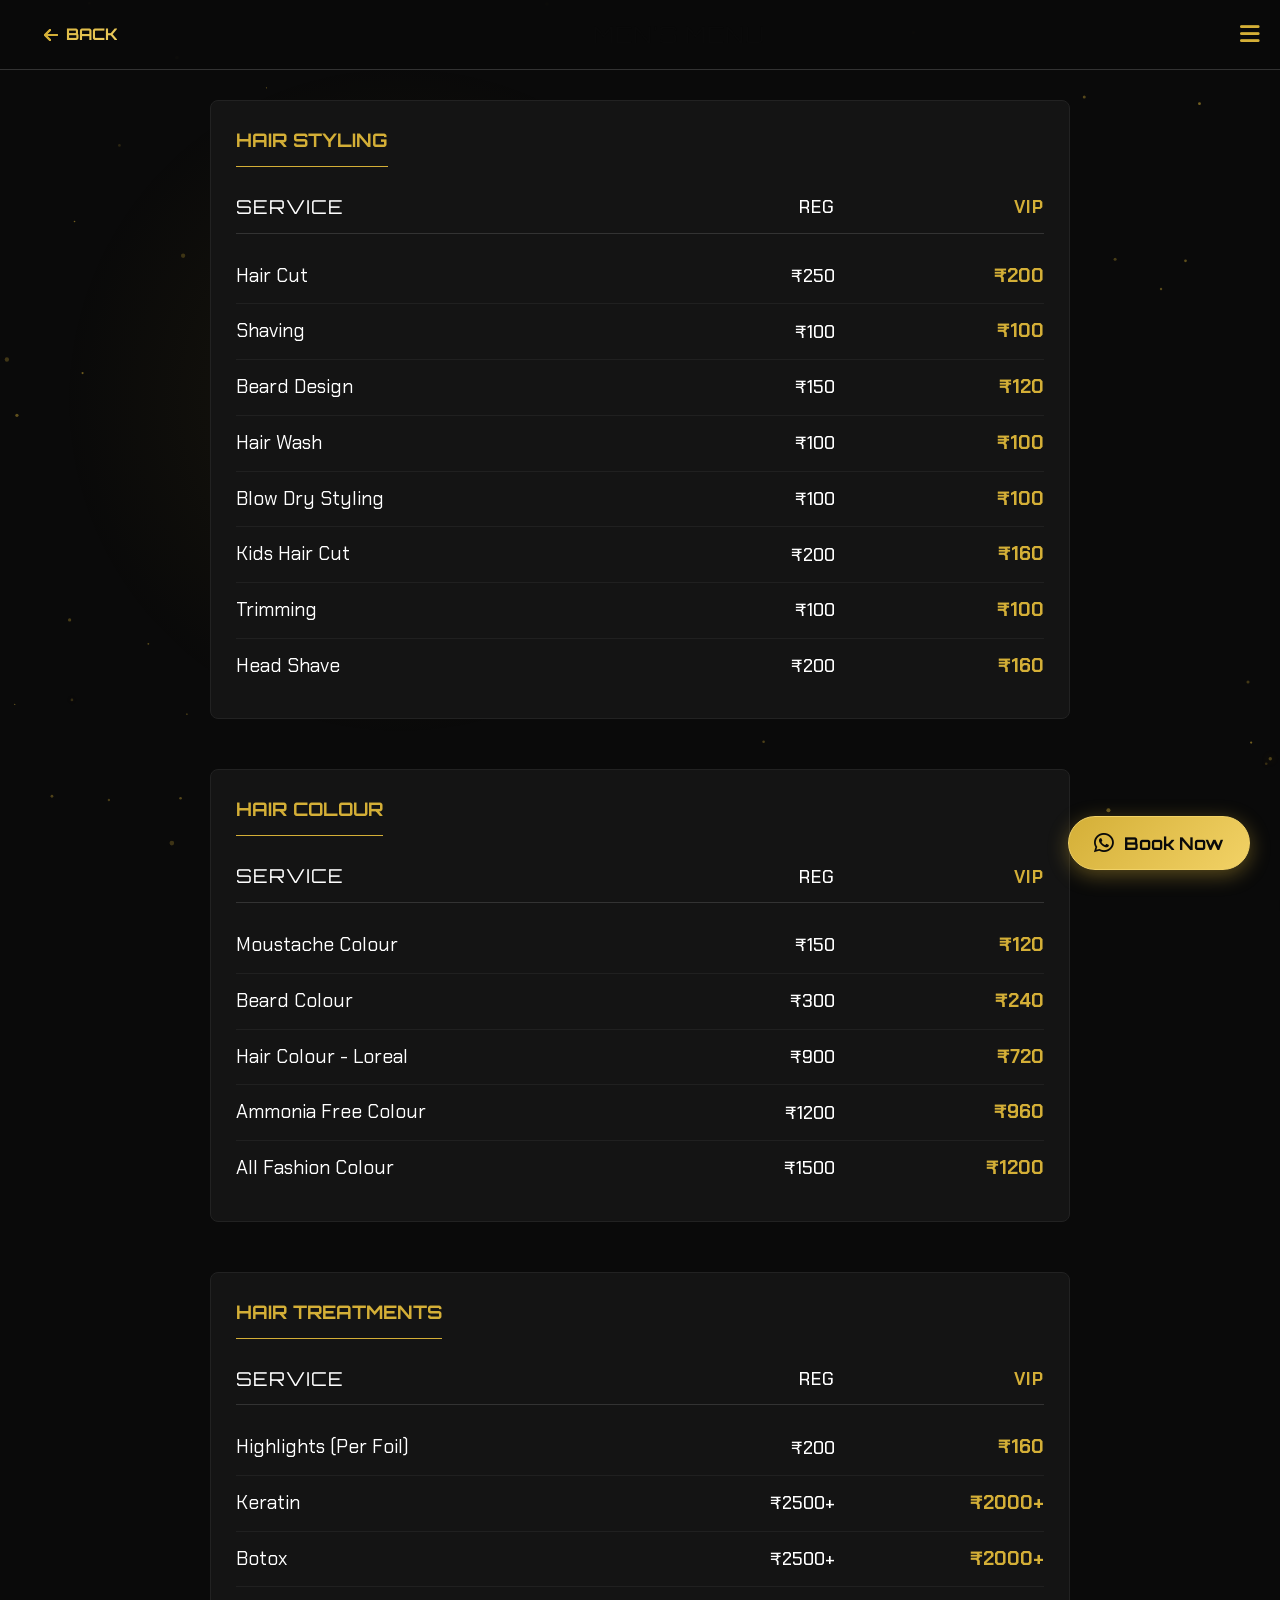
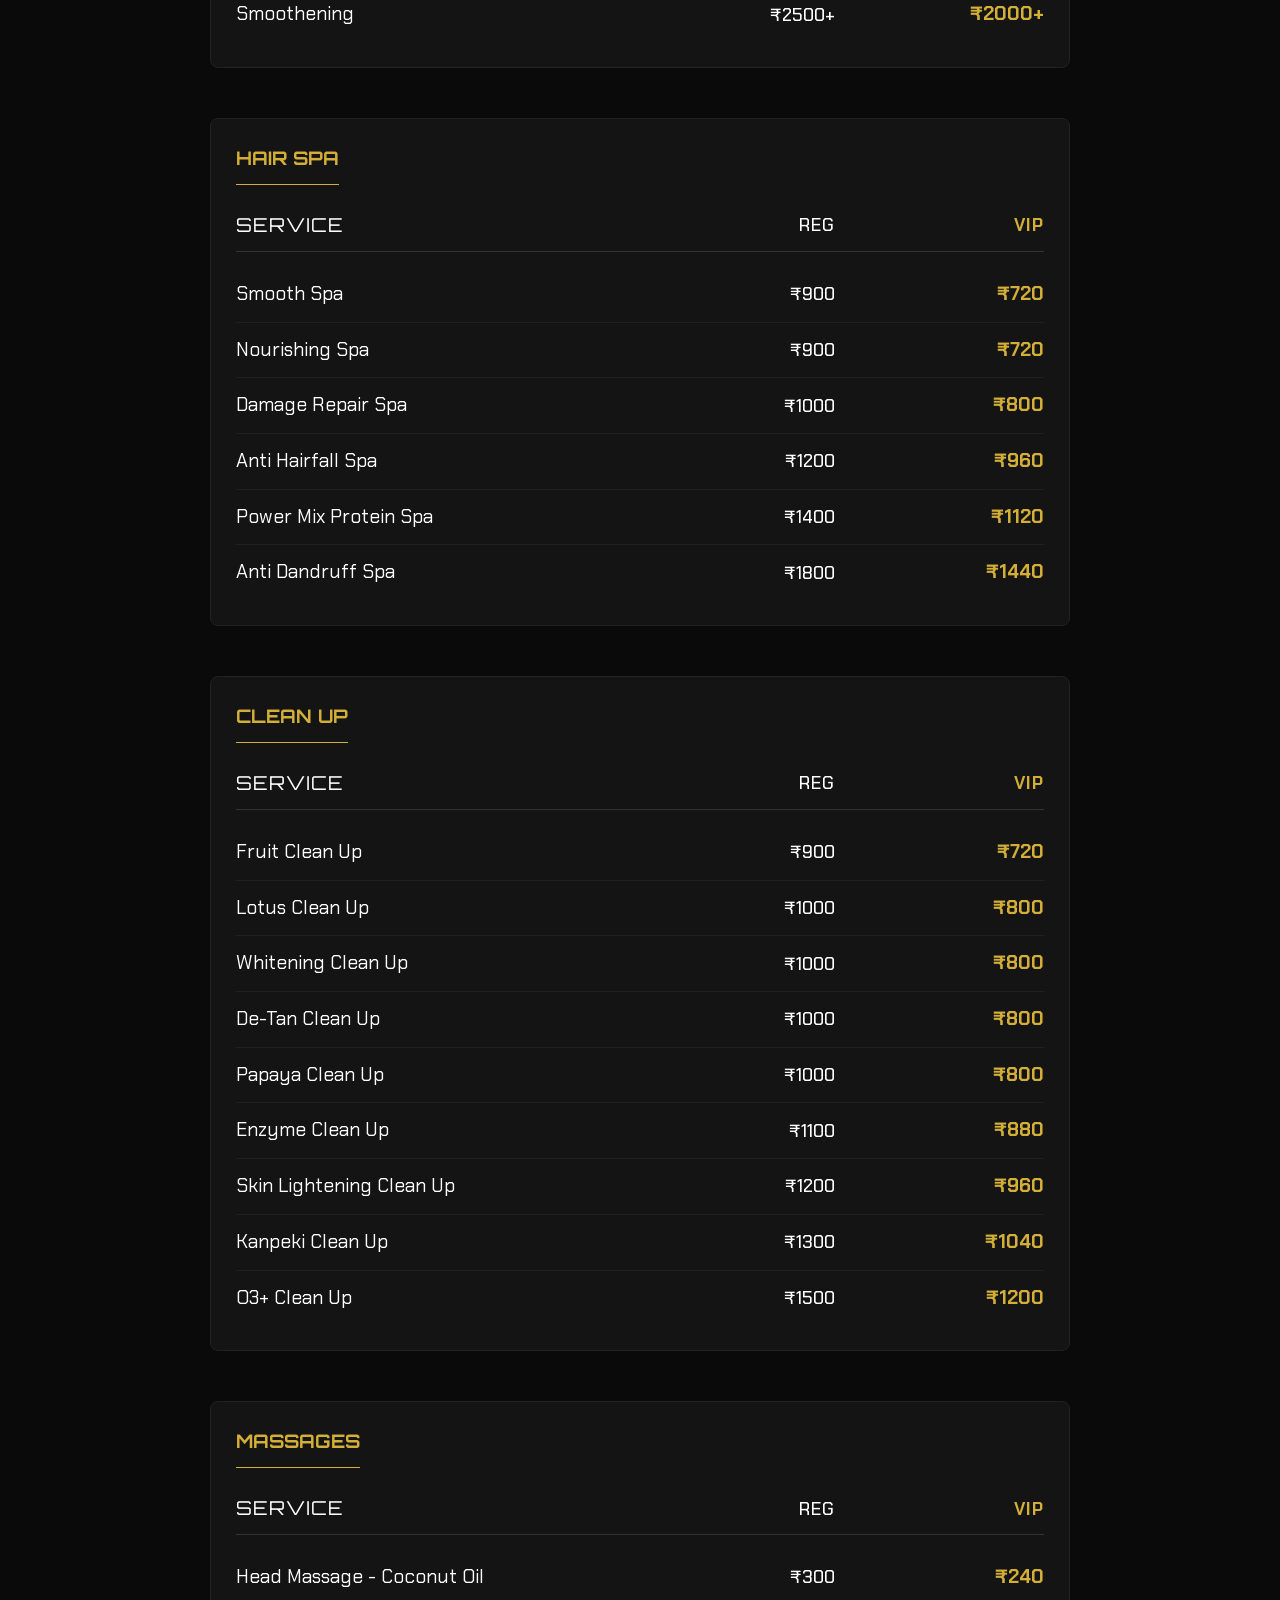
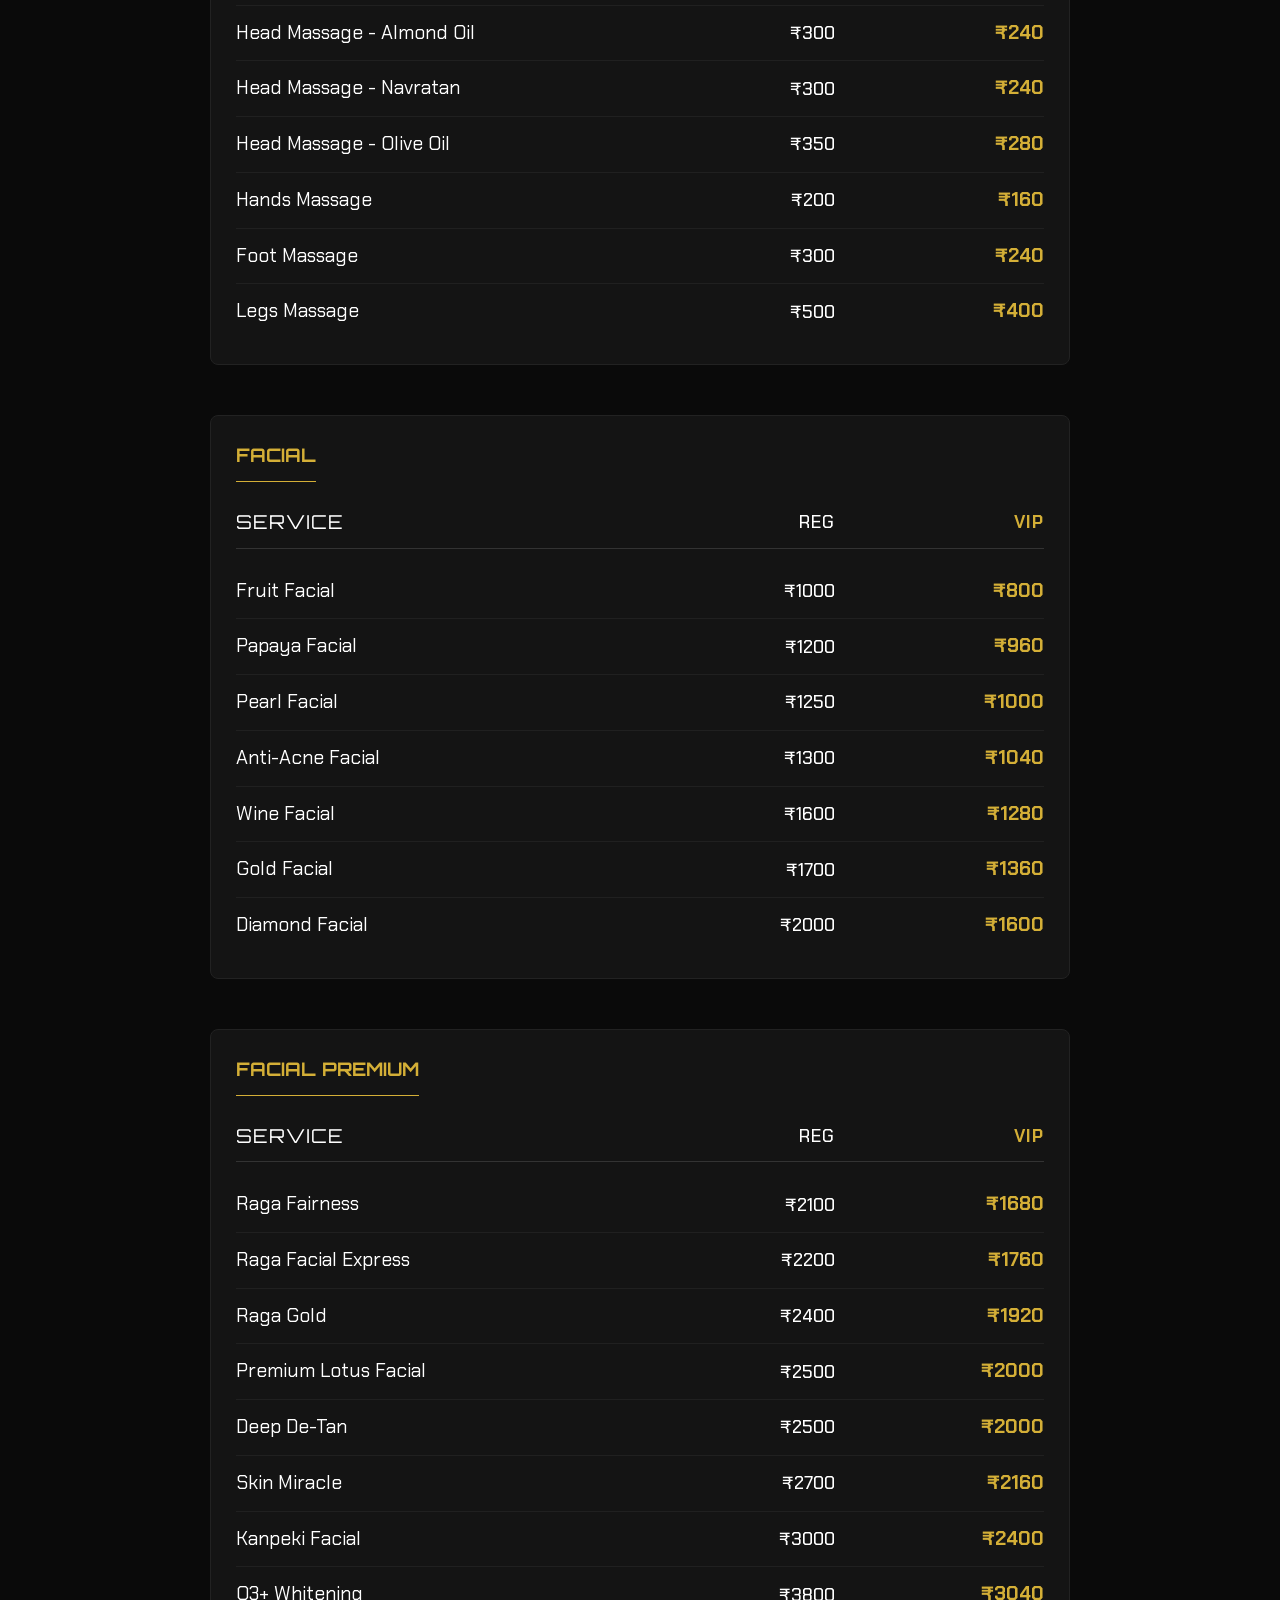
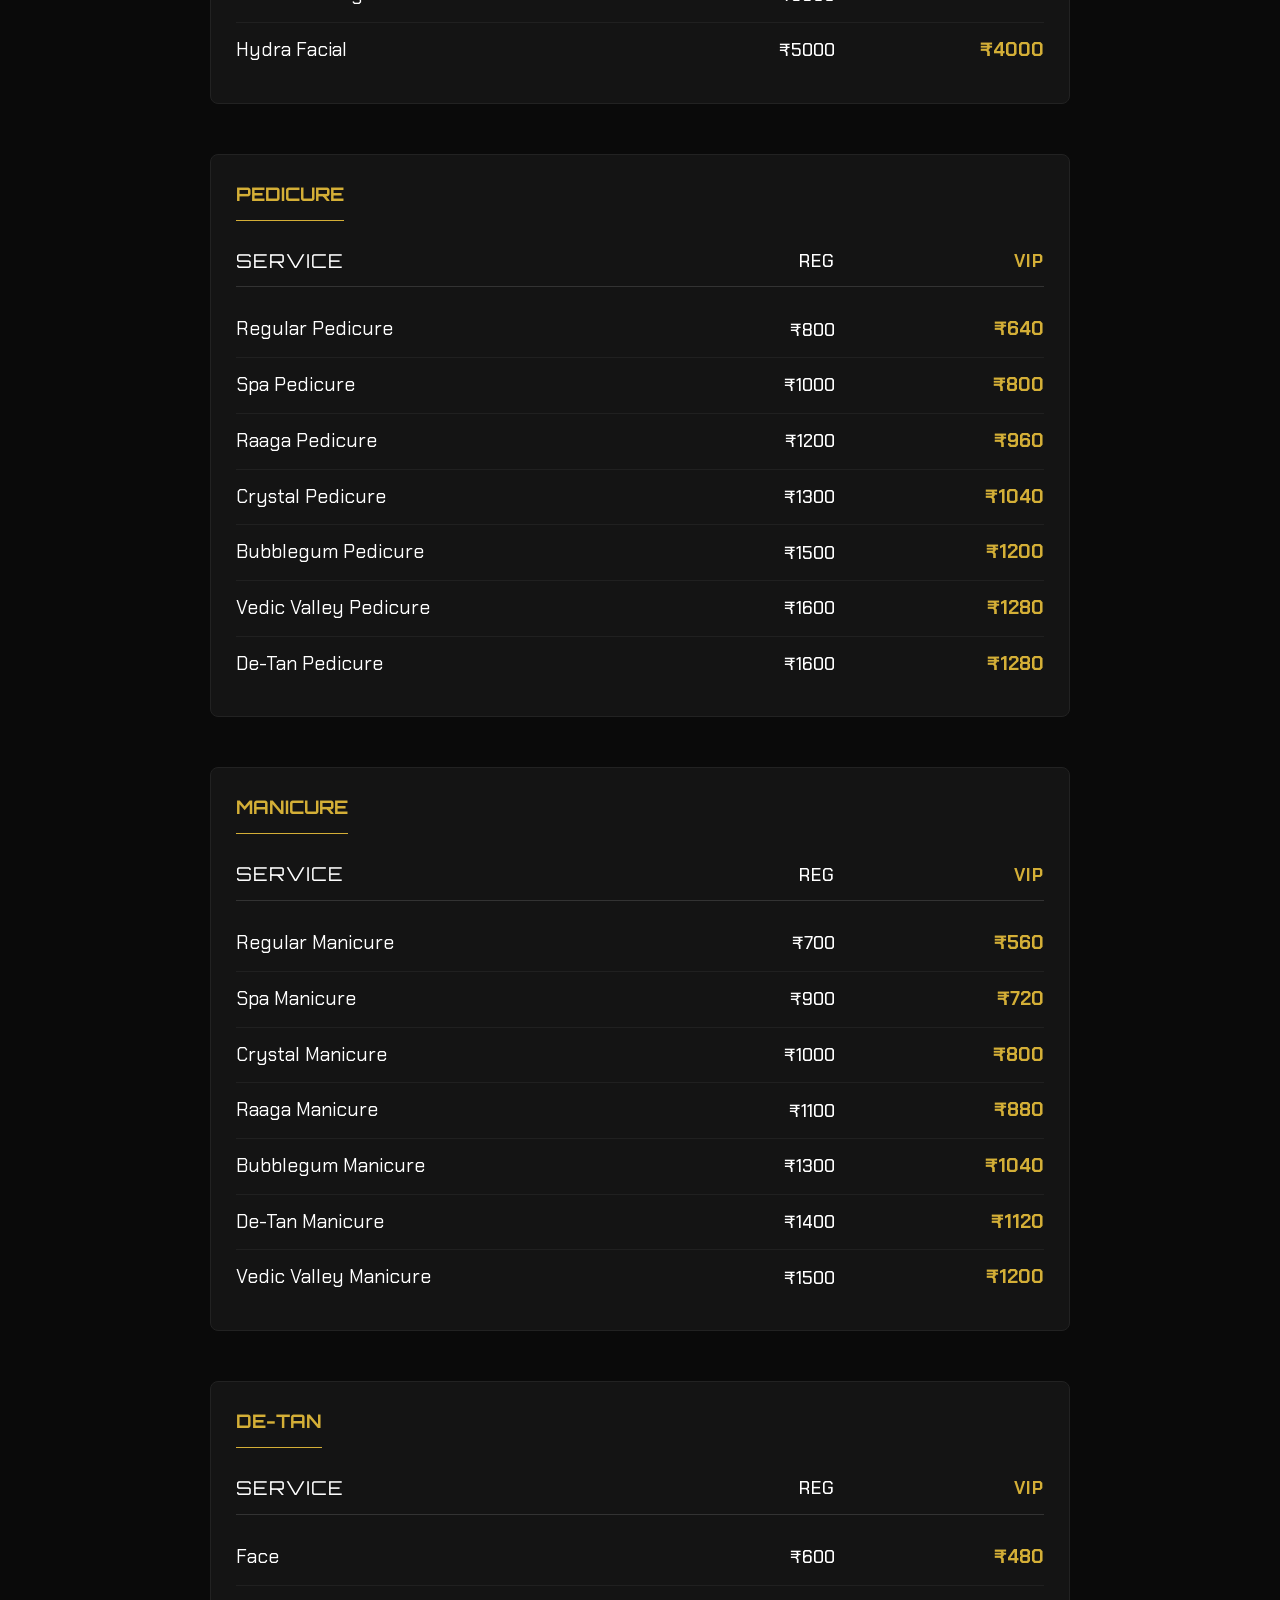
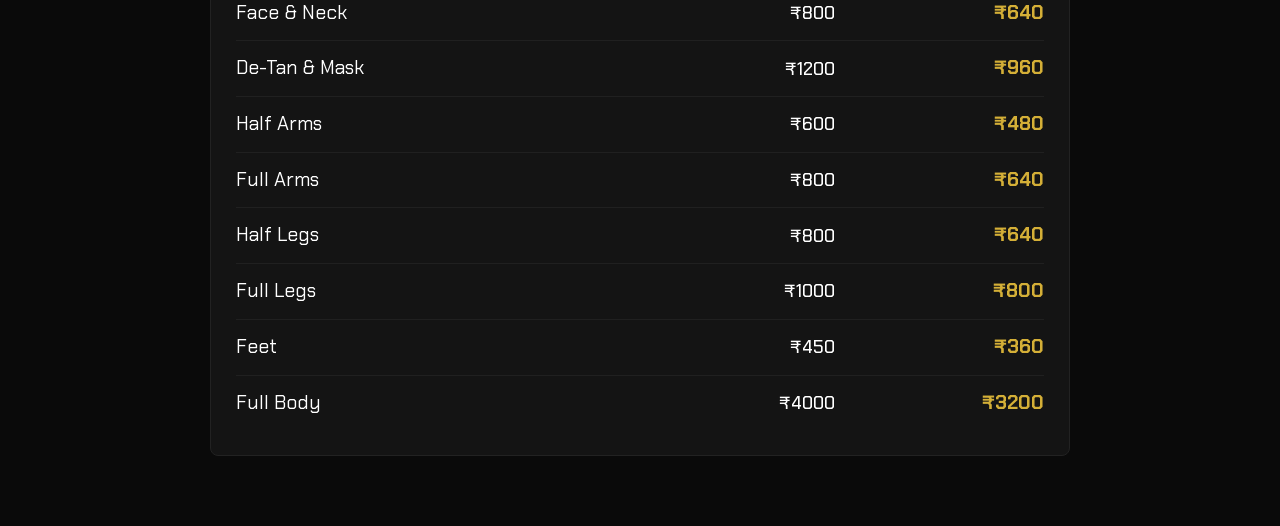
<file: men-services.html>
<!DOCTYPE html>
<html lang="en">
<head>
    <meta charset="UTF-8">
    <meta name="viewport" content="width=device-width, initial-scale=1.0">
    <title>Men's Services - COSMIK</title>
    <!-- Fonts -->
    <link href="https://fonts.googleapis.com/css2?family=Chakra+Petch:wght@300;400;500;600&family=Orbitron:wght@400;500;700;900&display=swap" rel="stylesheet">
    <!-- Icons -->
    <link rel="stylesheet" href="https://cdnjs.cloudflare.com/ajax/libs/font-awesome/6.0.0/css/all.min.css">
    <link rel="stylesheet" href="style.css">
</head>
<body class="menu-body">

    <!-- BACKGROUND ANIMATIONS -->
    <canvas id="bg-canvas"></canvas>
    <div class="bg-interactive"></div>
    <!-- OVERLAY & DRAWER -->
    <div id="overlay" onclick="toggleDrawer()"></div>
    <div id="mobile-drawer">
        <button class="close-drawer" onclick="toggleDrawer()">&times;</button>
        <div class="drawer-header"><h3>COSMIK</h3></div>
        <div class="drawer-links">
            <a href="index.html">Home</a>
            <a href="women-services.html">Women's Menu</a>
        </div>
    </div>

    <!-- HEADER -->
    <div class="menu-top-nav">
        <div class="hamburger-btn" onclick="toggleDrawer()"><i class="fas fa-bars"></i></div>
        <a href="index.html" class="back-link"><i class="fas fa-arrow-left"></i> BACK</a>
        <div class="menu-page-title">MEN'S MENU</div>
        <div style="width: 24px;"></div>
    </div>

    <!-- DYNAMIC MENU CONTAINER -->
    <div class="menu-container" id="dynamic-menu">
        <!-- Content will be injected here by JS -->
    </div>

    <!-- FLOATING WHATSAPP BUTTON -->
        <!-- CHATBOT WIDGET -->
    <div id="chatbot-widget" class="chatbot-widget">
        <div class="chat-header">
            <span><i class="fas fa-robot"></i> Cosmik Assistant</span>
            <button id="close-chat" class="close-chat"><i class="fas fa-times"></i></button>
        </div>
        <div class="chat-body" id="chat-body">
            <!-- Messages injected by JS -->
        </div>
        <div class="chat-input-area">
            <input type="text" id="chat-input" placeholder="Type your answer...">
            <button id="send-chat" class="send-chat"><i class="fas fa-paper-plane"></i></button>
        </div>
    </div>
    
    <button id="chatbot-toggle" class="floating-wa">
        <i class="fab fa-whatsapp"></i> Book Now
    </button>

    <!-- SCRIPTS -->
    <script src="menu_data.js"></script>
    <script src="script.js"></script>
    <script>
        // Load Men's menu on page load
        document.addEventListener('DOMContentLoaded', () => {
            loadMenu('Men');
        });
    </script>
</body>
</html>
</file>
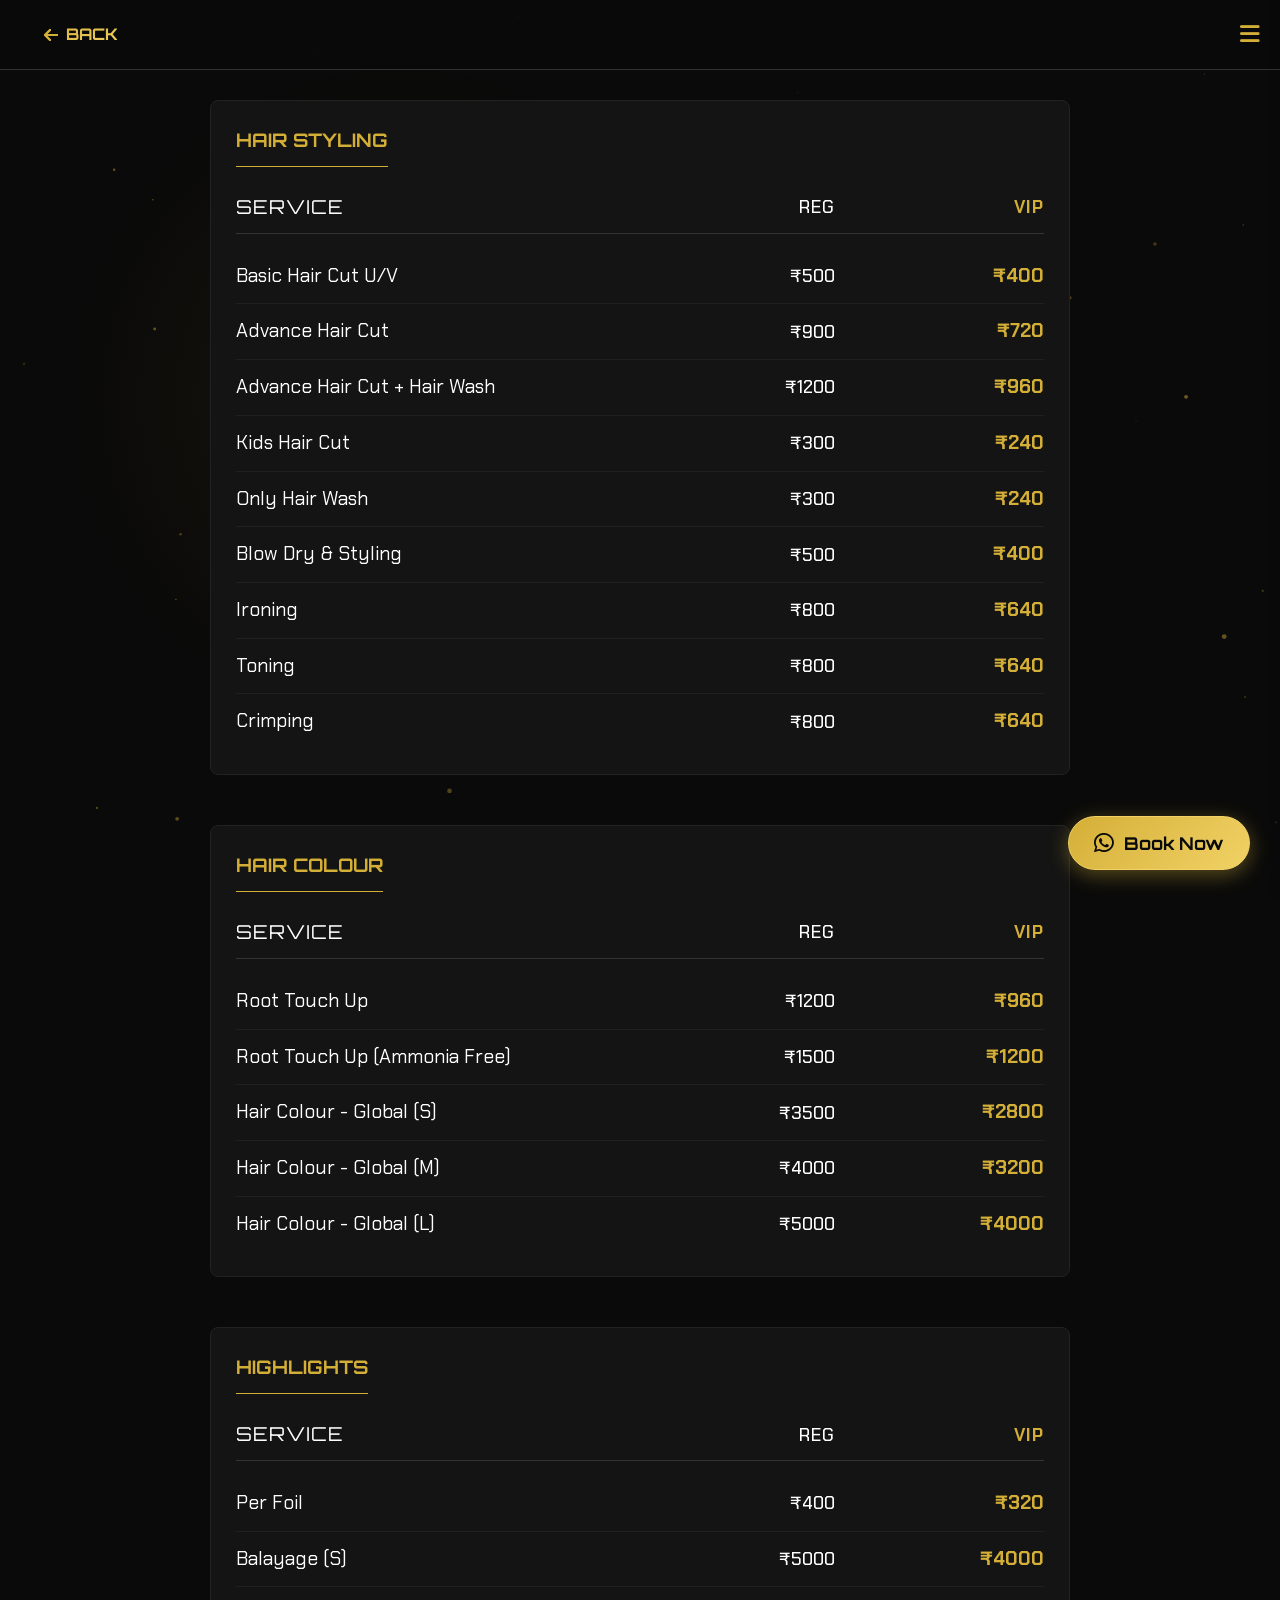
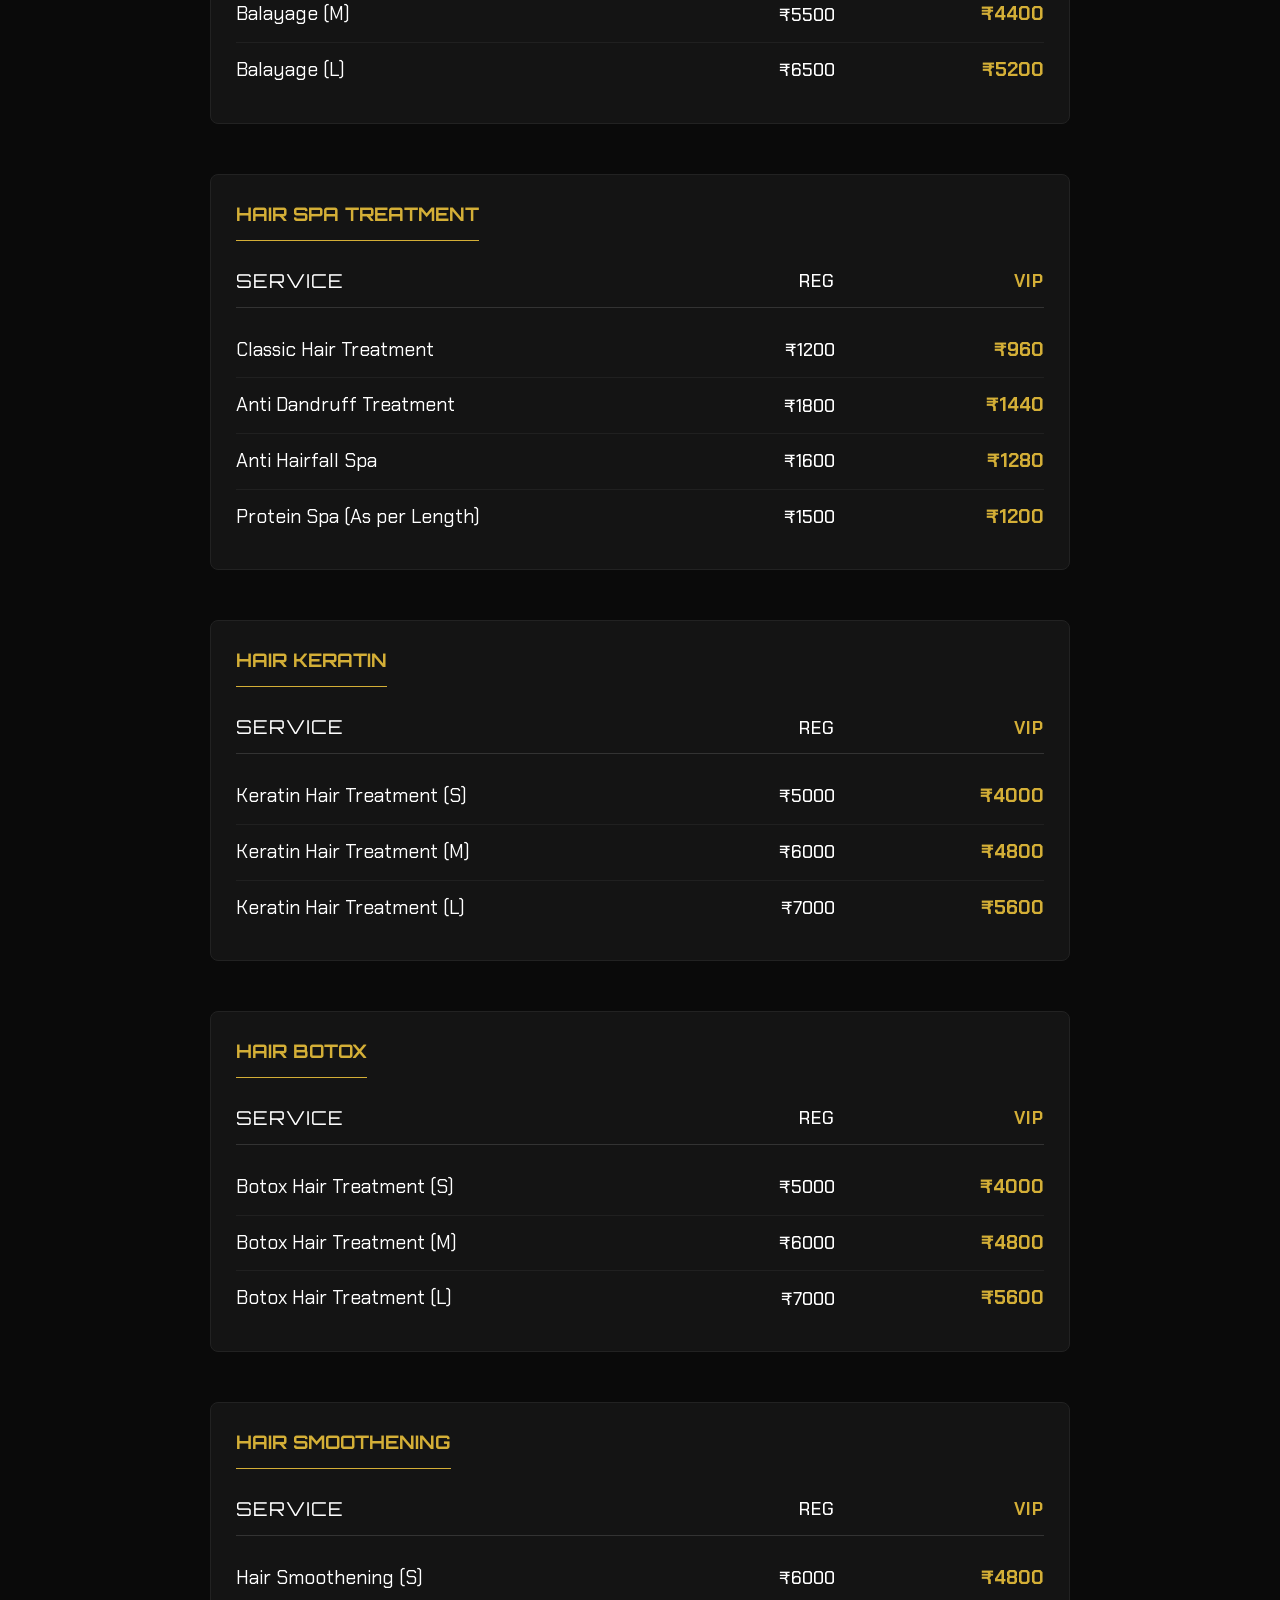
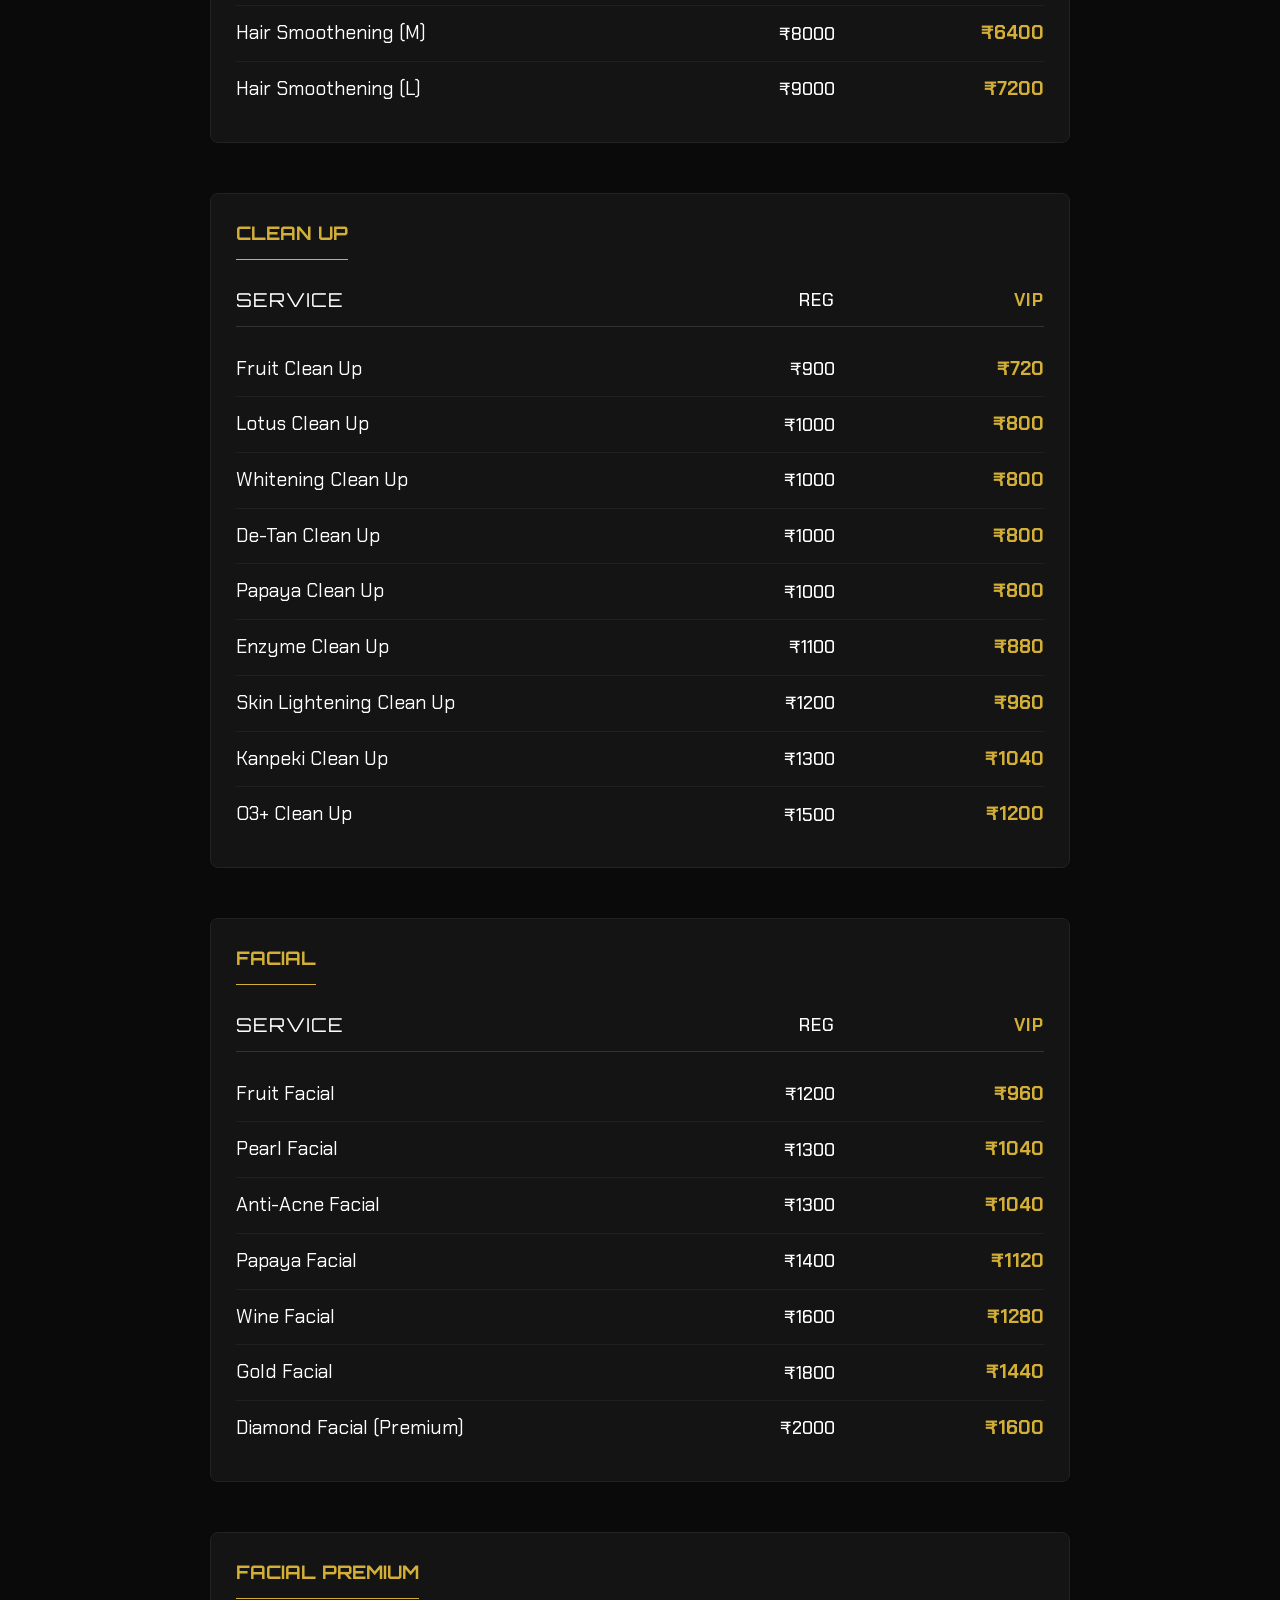
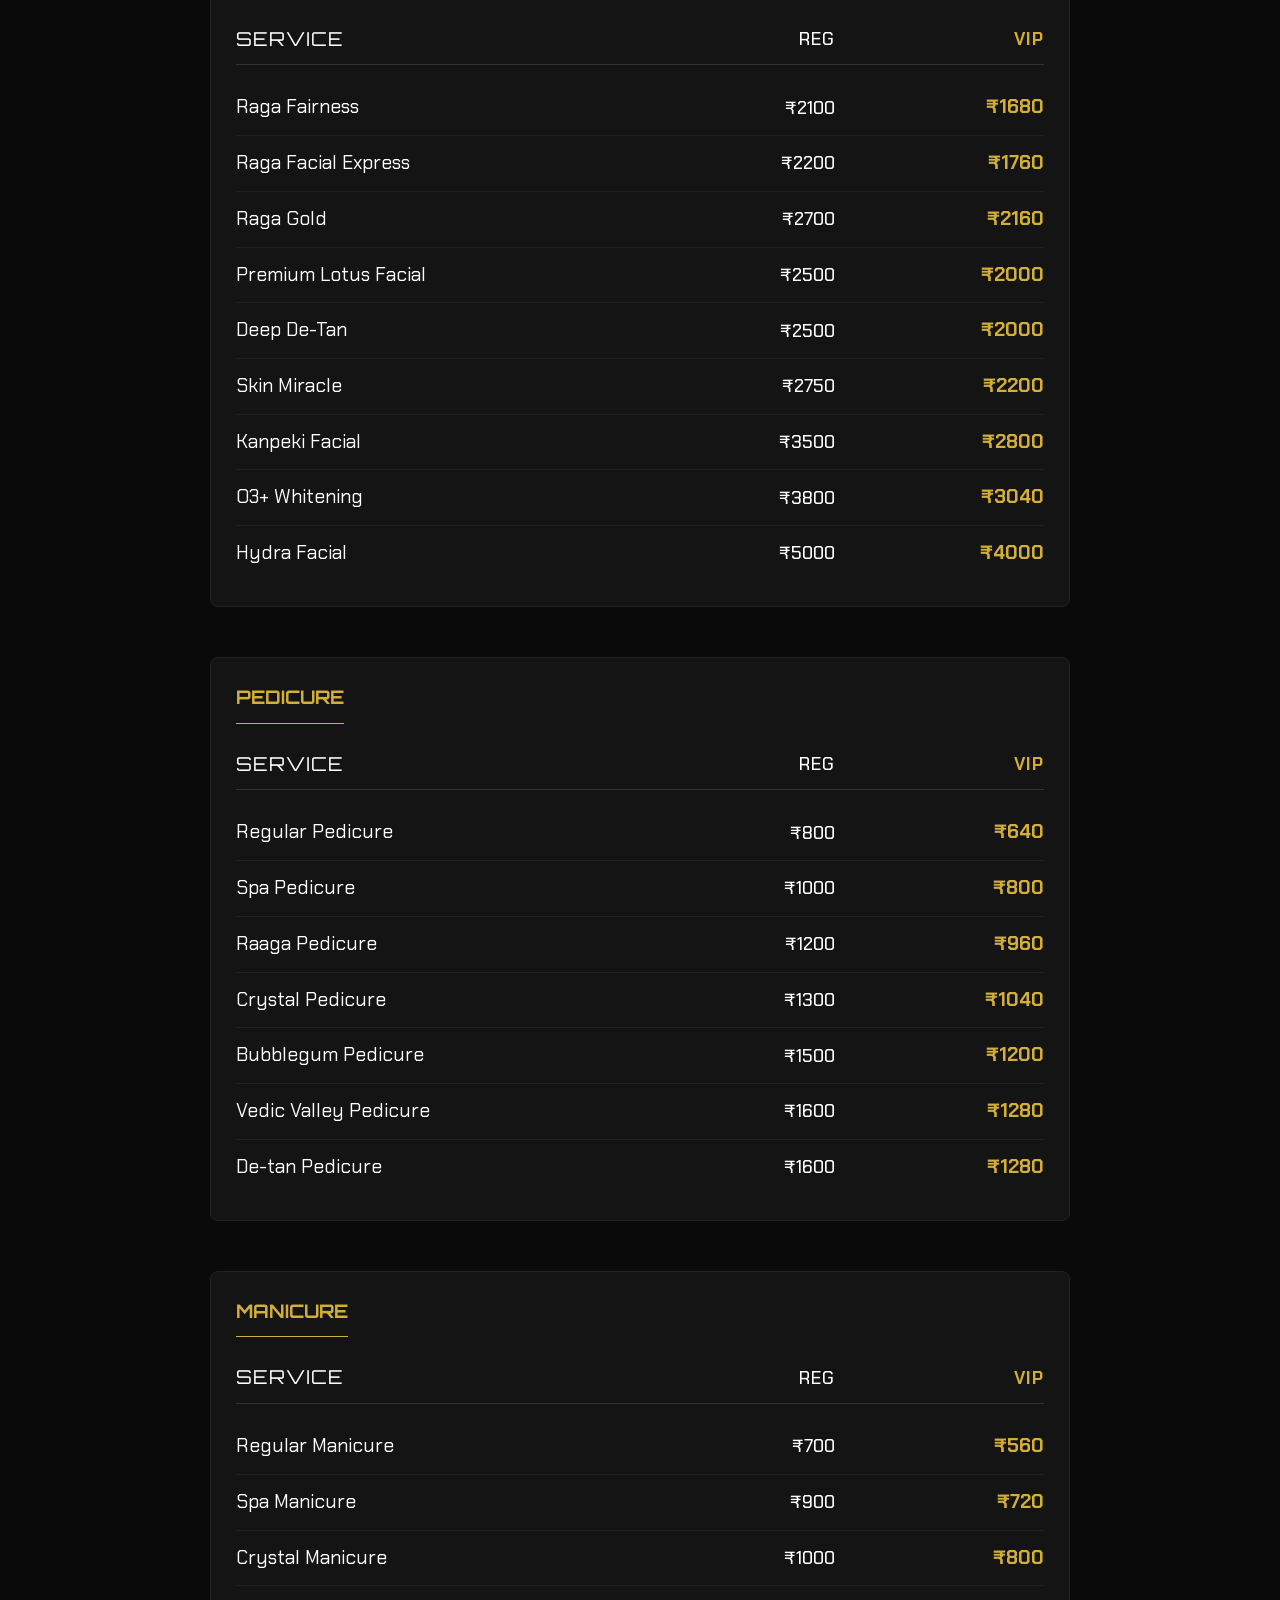
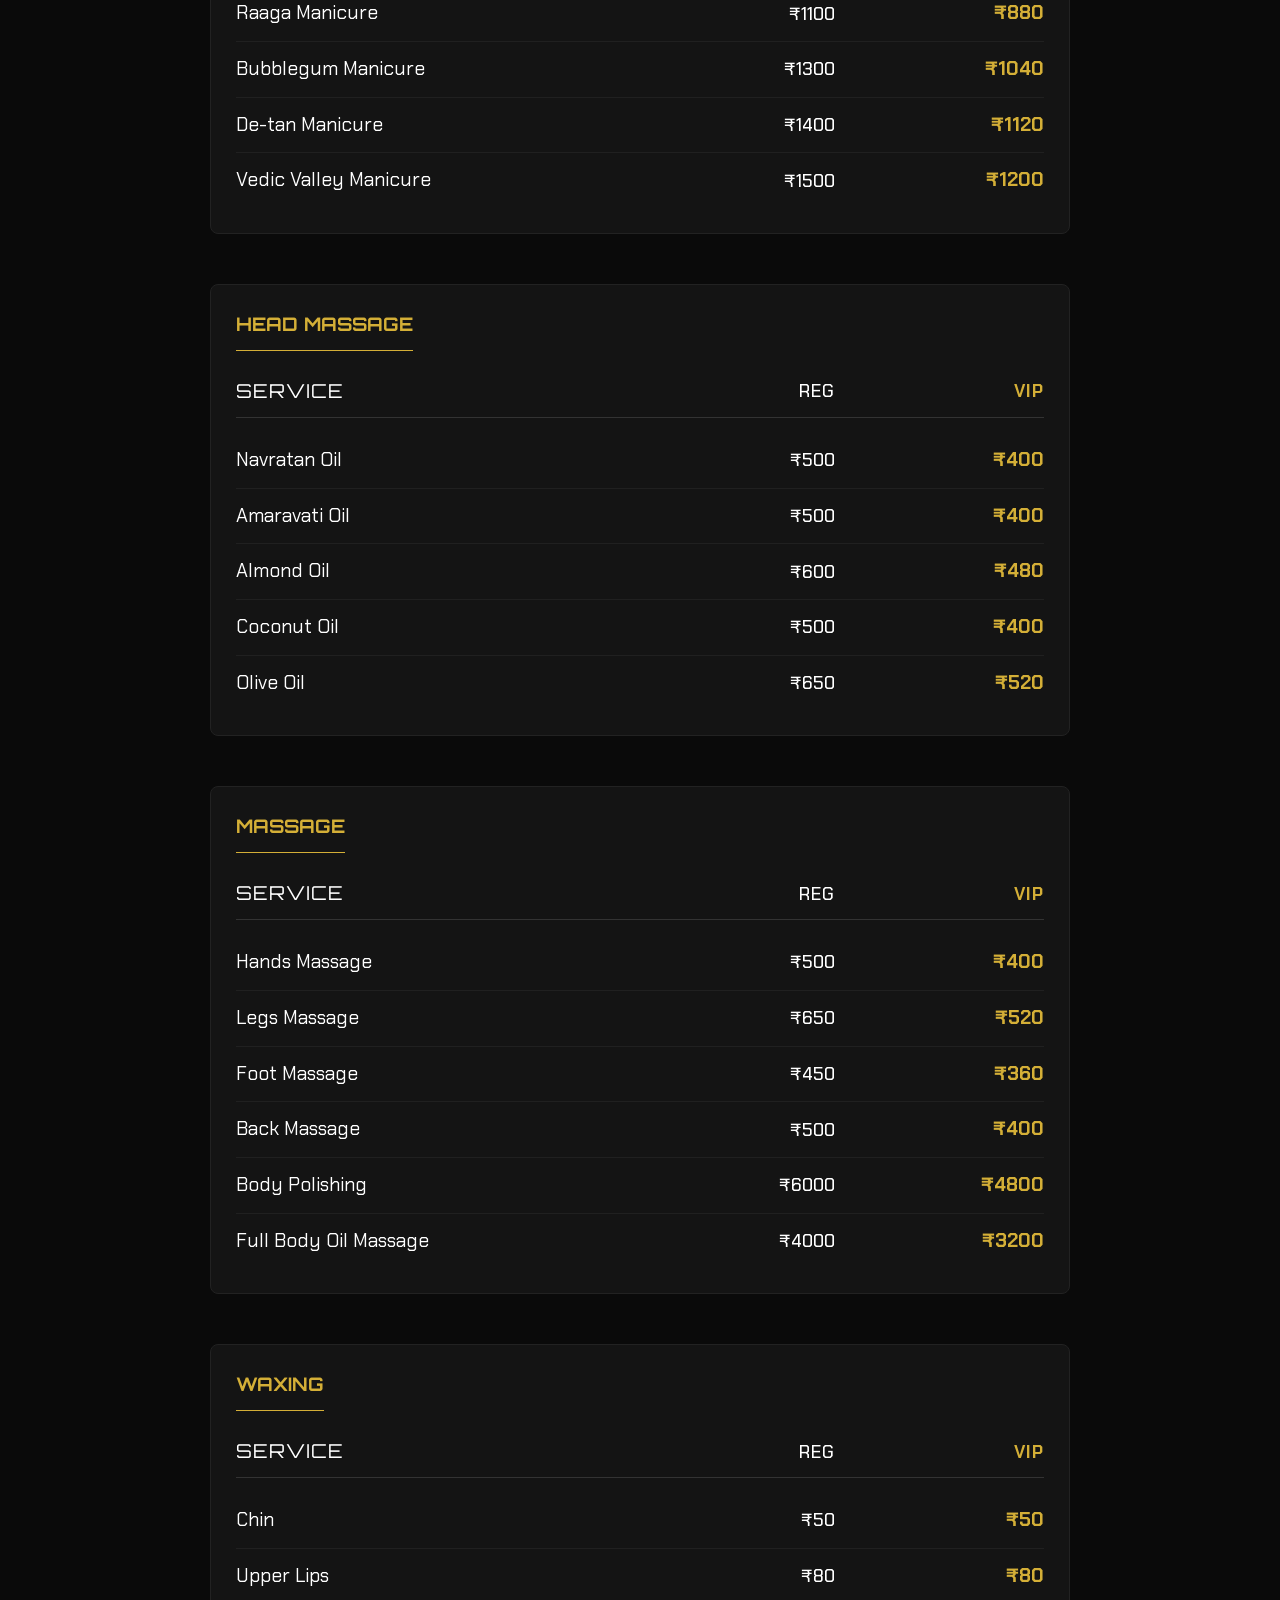
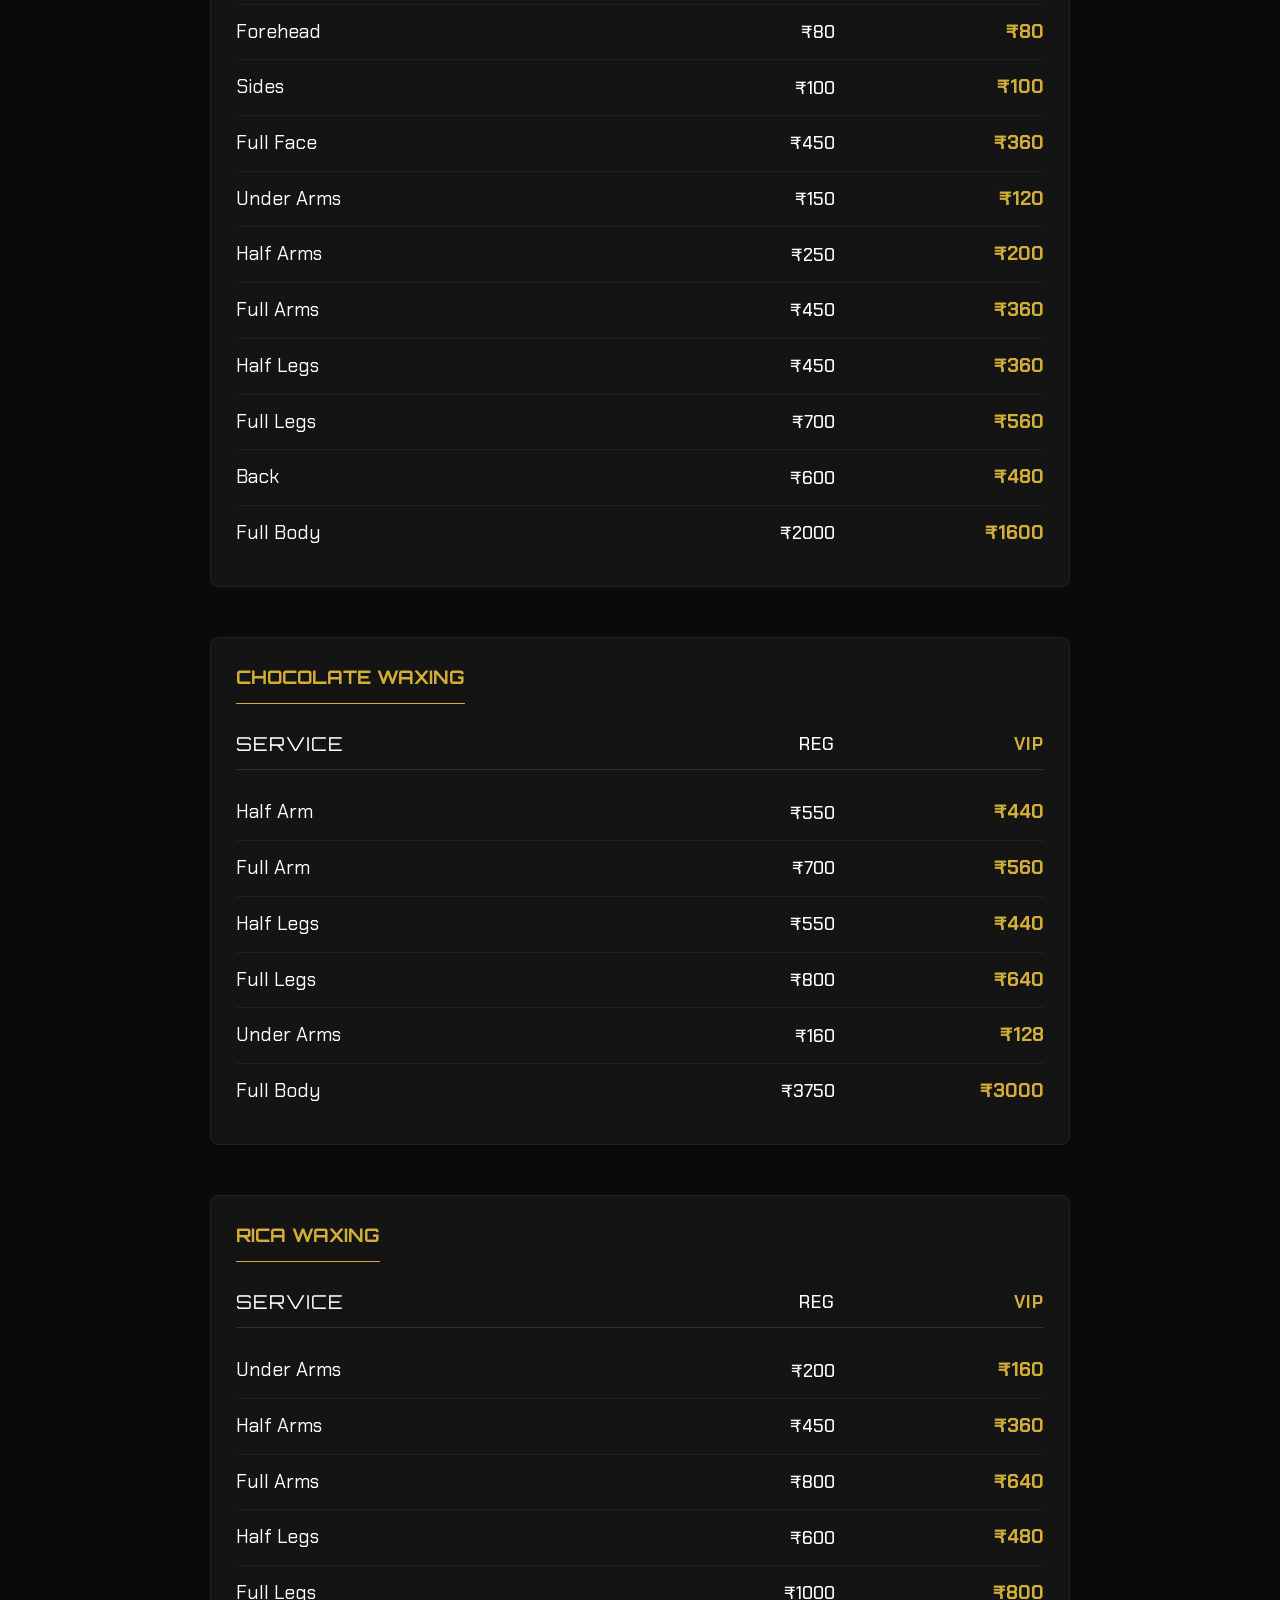
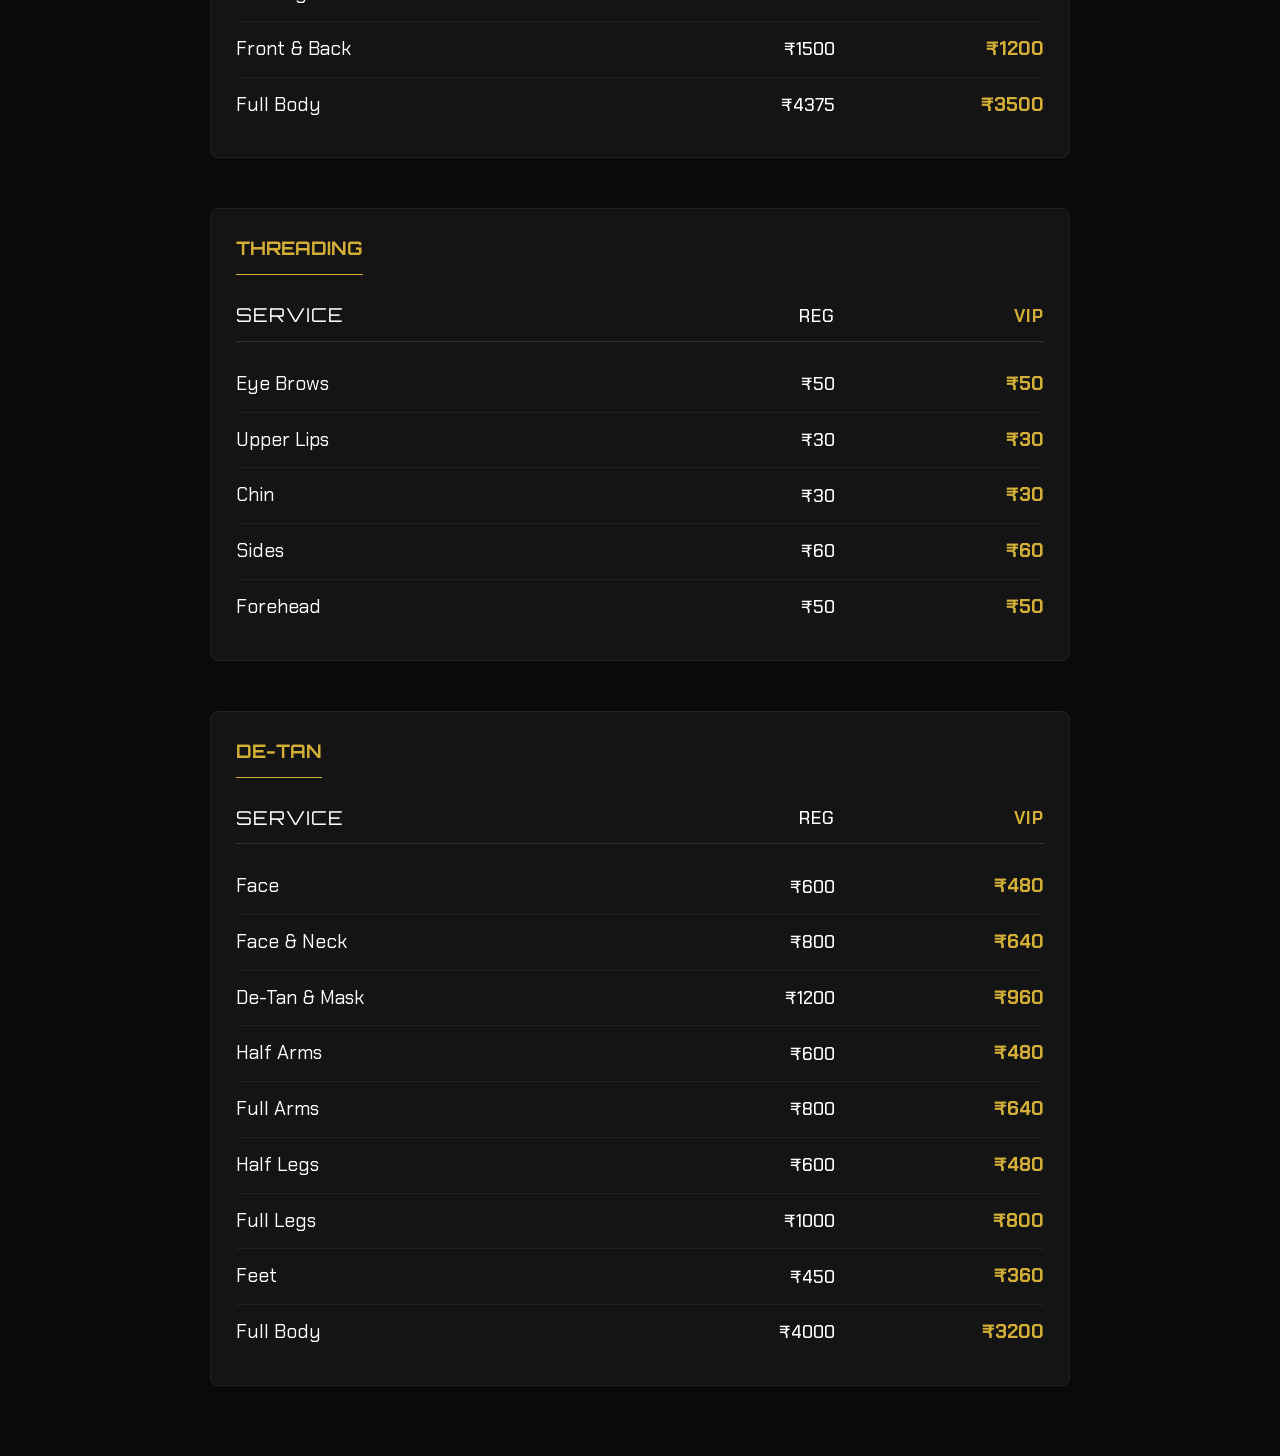
<file: women-services.html>
<!DOCTYPE html>
<html lang="en">
<head>
    <meta charset="UTF-8">
    <meta name="viewport" content="width=device-width, initial-scale=1.0">
    <title>Women's Services - COSMIK</title>
    <!-- Fonts -->
    <link href="https://fonts.googleapis.com/css2?family=Chakra+Petch:wght@300;400;500;600&family=Orbitron:wght@400;500;700;900&display=swap" rel="stylesheet">
    <!-- Icons -->
    <link rel="stylesheet" href="https://cdnjs.cloudflare.com/ajax/libs/font-awesome/6.0.0/css/all.min.css">
    <link rel="stylesheet" href="style.css">
</head>
<body class="menu-body">

    <!-- BACKGROUND ANIMATIONS -->
    <canvas id="bg-canvas"></canvas>
    <div class="bg-interactive"></div>
    <!-- OVERLAY & DRAWER -->
    <div id="overlay" onclick="toggleDrawer()"></div>
    <div id="mobile-drawer">
        <button class="close-drawer" onclick="toggleDrawer()">&times;</button>
        <div class="drawer-header"><h3>COSMIK</h3></div>
        <div class="drawer-links">
            <a href="index.html">Home</a>
            <a href="men-services.html">Men's Menu</a>
        </div>
    </div>

    <!-- HEADER -->
    <div class="menu-top-nav">
        <div class="hamburger-btn" onclick="toggleDrawer()"><i class="fas fa-bars"></i></div>
        <a href="index.html" class="back-link"><i class="fas fa-arrow-left"></i> BACK</a>
        <div class="menu-page-title">WOMEN'S MENU</div>
        <div style="width: 24px;"></div>
    </div>

    <!-- DYNAMIC MENU CONTAINER -->
    <div class="menu-container" id="dynamic-menu">
        <!-- Content will be injected here by JS -->
    </div>

    <!-- FLOATING WHATSAPP BUTTON -->
        <!-- CHATBOT WIDGET -->
    <div id="chatbot-widget" class="chatbot-widget">
        <div class="chat-header">
            <span><i class="fas fa-robot"></i> Cosmik Assistant</span>
            <button id="close-chat" class="close-chat"><i class="fas fa-times"></i></button>
        </div>
        <div class="chat-body" id="chat-body">
            <!-- Messages injected by JS -->
        </div>
        <div class="chat-input-area">
            <input type="text" id="chat-input" placeholder="Type your answer...">
            <button id="send-chat" class="send-chat"><i class="fas fa-paper-plane"></i></button>
        </div>
    </div>
    
    <button id="chatbot-toggle" class="floating-wa">
        <i class="fab fa-whatsapp"></i> Book Now
    </button>

    <!-- SCRIPTS -->
    <script src="menu_data.js"></script>
    <script src="script.js"></script>
    <script>
        // Load Women's menu on page load
        document.addEventListener('DOMContentLoaded', () => {
            loadMenu('Women');
        });
    </script>
</body>
</html>
</file>
<file: style.css>
/* --- CSS VARIABLES & RESET --- */
:root {
    --gold: #D4AF37;
    --gold-light: #F2D266;
    --black: #0a0a0a;
    --dark-gray: #1E1E1E;
    --card-bg: #141414;
    --text-gray: #CCCCCC;
    --white: #FFFFFF;

    /* Font Variables */
    --font-heading: 'Orbitron', sans-serif;
    --font-body: 'Chakra Petch', sans-serif;
}

* {
    margin: 0;
    padding: 0;
    box-sizing: border-box;
}

html {
    scroll-behavior: smooth;
    /* This ensures scrolling stops below the fixed navbar so titles aren't hidden */
    scroll-padding-top: 100px;
}

body {
    background-color: var(--black);
    color: var(--black);
    font-family: var(--font-body);
    overflow-x: hidden;
    line-height: 1.6;
}

h1,
h2,
h3,
h4 {
    font-family: var(--font-heading);
    color: var(--gold);
    text-transform: uppercase;
}

/* --- UTILITY: GRADIENT TEXT --- */
.text-gradient-gold {
    background: linear-gradient(to bottom right, var(--gold), var(--gold-light));
    -webkit-background-clip: text;
    background-clip: text;
    -webkit-text-fill-color: transparent;
    display: inline-block;
}

/* --- MARGIN WRAPPER --- */
.main-wrapper {
    max-width: 1400px;
    margin: 0 auto;
    padding: 0 40px;
}

/* --- NAVIGATION --- */
.navbar {
    position: fixed;
    top: 20px;
    left: 50%;
    transform: translateX(-50%);
    width: 90%;
    max-width: 1200px;
    background: rgba(20, 20, 20, 0.95);
    backdrop-filter: blur(10px);
    padding: 15px 30px;
    border-radius: 40px;
    display: flex;
    justify-content: space-between;
    align-items: center;
    z-index: 1000;
    border: 1px solid rgba(212, 175, 55, 0.3);
    box-shadow: 0 5px 20px rgba(0, 0, 0, 0.5);
}

.nav-logo {
    font-size: 1.8rem;
    font-weight: 700;
    letter-spacing: 2px;
    text-decoration: none;
    font-family: var(--font-heading);
    background: linear-gradient(to bottom right, var(--gold), var(--gold-light));
    -webkit-background-clip: text;
    background-clip: text;
    -webkit-text-fill-color: transparent;
}

.nav-links {
    display: flex;
    gap: 30px;
}

.nav-links a {
    color: var(--white);
    text-decoration: none;
    font-size: 0.9rem;
    text-transform: uppercase;
    letter-spacing: 1.5px;
    transition: all 0.4s cubic-bezier(0.19, 1, 0.22, 1);
    font-weight: 500;
    font-family: var(--font-body);
    position: relative;
    padding: 8px 12px;
    border-radius: 4px;
}

.nav-links a::before {
    content: '';
    position: absolute;
    bottom: 0;
    left: 0;
    width: 100%;
    height: 2px;
    background: linear-gradient(90deg, var(--gold), var(--gold-light), var(--gold));
    transition: left 0.4s cubic-bezier(0.19, 1, 0.22, 1);
    border-radius: 2px;
    opacity: 0;
}

.nav-links a::after {
    content: '';
    position: absolute;
    inset: 0;
    background: radial-gradient(circle at 50% 0%, rgba(212, 175, 55, 0.2), transparent 70%);
    border-radius: 4px;
    opacity: 0;
    transition: opacity 0.4s cubic-bezier(0.19, 1, 0.22, 1);
    pointer-events: none;
}

.nav-links a:hover {
    color: var(--gold-light);
    background: rgba(212, 175, 55, 0.08);
    transform: translateY(-2px);
}

.nav-links a:hover::before {
    opacity: 1;
}

.nav-links a:hover::after {
    opacity: 1;
}

/* --- MOBILE DRAWER --- */
.hamburger-btn {
    display: none;
    font-size: 1.4rem;
    color: var(--gold);
    cursor: pointer;
    z-index: 1100;
}

/* Show drawer on desktop for menu pages */
body.menu-body .hamburger-btn {
    display: block;
}

#mobile-drawer {
    position: fixed;
    top: 0;
    right: -320px;
    width: 280px;
    height: 100%;
    background: var(--dark-gray);
    z-index: 2000;
    padding: 30px;
    transition: right 0.4s cubic-bezier(0.19, 1, 0.22, 1);
    box-shadow: -5px 0 30px rgba(0, 0, 0, 0.7);
    border-left: 1px solid var(--gold);
    display: flex;
    flex-direction: column;
}

#mobile-drawer.open {
    right: 0;
}

.drawer-header {
    border-bottom: 1px solid rgba(212, 175, 55, 0.3);
    padding-bottom: 20px;
    margin-bottom: 30px;
    margin-top: 40px;
}

.drawer-links {
    display: flex;
    flex-direction: column;
    gap: 20px;
}

.drawer-links a {
    color: var(--black);
    text-decoration: none;
    font-size: 1.2rem;
    font-family: var(--font-heading);
    letter-spacing: 1px;
    transition: 0.3s;
}

.close-drawer {
    position: absolute;
    top: 20px;
    right: 20px;
    background: none;
    border: none;
    color: var(--gold);
    font-size: 1.8rem;
    cursor: pointer;
}

#overlay {
    position: fixed;
    top: 0;
    left: 0;
    width: 100%;
    height: 100%;
    background: rgba(0, 0, 0, 0.8);
    z-index: 1500;
    display: none;
    backdrop-filter: blur(2px);
}

#overlay.active {
    display: block;
}

/* --- HERO SECTION --- */
#home {
    height: 100vh;
    background: transparent;
    display: flex;
    align-items: center;
    justify-content: center;
    text-align: center;
    padding: 20px;
    margin-bottom: 50px;
}

.hero-title {
    font-size: 4rem;
    margin-bottom: 15px;
    background: linear-gradient(to bottom right, var(--gold), var(--gold-light));
    -webkit-background-clip: text;
    background-clip: text;
    -webkit-text-fill-color: transparent;
    line-height: 1.1;
    font-family: var(--font-heading);
    letter-spacing: 2px;
}

.hero-subtitle {
    font-size: 1.1rem;
    letter-spacing: 4px;
    margin-bottom: 40px;
    text-transform: uppercase;
    font-family: var(--font-body);
}

@property --angle {
    syntax: "<angle>";
    initial-value: 0deg;
    inherits: false;
}

.hero-actions {
    display: flex;
    flex-direction: column;
    align-items: center;
    gap: 20px;
}

.hero-tagline-rotating {
    display: inline-block;
    position: relative;
    padding: 14px 34px;
    background: rgba(10, 10, 10, 0.35);
    backdrop-filter: blur(10px);
    -webkit-backdrop-filter: blur(10px);
    color: var(--gold);
    border-radius: 999px;
    overflow: hidden;
    font-weight: bold;
    font-size: 1.5rem;
    box-shadow:
        0 8px 30px rgba(0, 0, 0, 0.7),
        inset 0 1px 0 rgba(0, 0, 0, 0.5);
    font-family: var(--font-body);
    transform: translateY(-2px);
}

.hero-tagline-rotating:hover {
    transform: translateY(-4px);
    box-shadow:
        0 14px 45px rgba(0, 0, 0, 0.55),
        inset 0 1px 0 rgba(0, 0, 0, 0.7);
}

.hero-tagline-rotating::before {
    content: "";
    position: absolute;
    inset: 0;
    padding: 3px;
    border-radius: inherit;

    background: conic-gradient(from var(--angle),
            transparent 0deg,
            transparent 350deg,
            var(--gold) 350deg,
            var(--gold) 360deg);

    -webkit-mask:
        linear-gradient(#000 0 0) content-box,
        linear-gradient(#000 0 0);
    mask: linear-gradient(#000 0 0) content-box,
        linear-gradient(#000 0 0);
    -webkit-mask-composite: xor;
    mask-composite: exclude;

    animation: glide 1.9s linear infinite;
    pointer-events: none;
}

@keyframes glide {
    to {
        --angle: 360deg;
    }
}

.cta-btn {
    margin-top: 20px;
    padding: 16px 45px;
    border: 2px solid var(--gold);
    color: var(--gold);
    text-decoration: none;
    text-transform: uppercase;
    letter-spacing: 2px;
    transition: all 0.4s cubic-bezier(0.19, 1, 0.22, 1);
    font-size: 0.9rem;
    display: inline-block;
    font-family: var(--font-heading);
    position: relative;
    overflow: hidden;
    background: rgba(212, 175, 55, 0.05);
    border-radius: 4px;
    font-weight: 600;
}

.cta-btn::before {
    content: '';
    position: absolute;
    top: 0;
    left: -100%;
    width: 100%;
    height: 100%;
    background: linear-gradient(90deg, transparent, rgba(212, 175, 55, 0.2), transparent);
    transition: left 0.5s;
}

.cta-btn:hover {
    background: var(--gold);
    color: var(--black);
    border-color: var(--gold-light);
    box-shadow: 0 10px 30px rgba(212, 175, 55, 0.3);
    transform: translateY(-3px);
}

.cta-btn:hover::before {
    left: 100%;
}

/* --- SECTIONS SPACING --- */
/* Common padding and margins for major sections */
#services,
#reviews,
#about {
    padding: 30px 20px;
    margin-bottom: 15px;
    text-align: center;
}

/* Remove margin from the last section so footer sits correctly */
#about {
    margin-bottom: 0;
}

/* Centers the "VISIT US" heading and content */

.section-title {
    font-size: 2.5rem;
    margin-bottom: 30px;
    font-family: var(--font-heading);
    letter-spacing: 2px;
}

.cards-container {
    display: flex;
    justify-content: center;
    gap: 40px;
    flex-wrap: wrap;
}

.service-card {
    display: block;
    width: 350px;
    height: 550px;
    /* Increased height slightly for vertical images */
    position: relative;
    border-radius: 4px;
    overflow: hidden;
    border: 1px solid #333;
    transition: transform 0.4s, border-color 0.4s;
    text-decoration: none;
}

.service-card:hover {
    transform: translateY(-10px);
    border-color: var(--gold);
    box-shadow: 0 0 20px rgba(212, 175, 55, 0.2);
}

.card-img {
    width: 100%;
    height: 100%;
    object-fit: cover;
    transition: transform 0.6s;
    object-position: top center;
    /* Ensures faces aren't cut off */
}

.service-card:hover .card-img {
    transform: scale(1.05);
}

.card-overlay {
    position: absolute;
    bottom: 0;
    left: 0;
    width: 100%;
    height: 50%;
    background: linear-gradient(to top, rgba(0, 0, 0, 0.9), transparent);
    display: flex;
    flex-direction: column;
    align-items: center;
    justify-content: flex-end;
    padding-bottom: 40px;
}

.card-title {
    font-size: 2rem;
    color: var(--white);
    letter-spacing: 3px;
    margin-bottom: 5px;
    font-family: var(--font-heading);
}

.card-subtitle {
    color: var(--gold);
    font-size: 0.8rem;
    letter-spacing: 1px;
    text-transform: uppercase;
    font-family: var(--font-body);
}

/* --- MENU PAGE STYLES --- */
.menu-body {
    background-color: var(--black);
    padding-top: 80px;
}

.menu-top-nav {
    position: fixed;
    top: 0;
    left: 0;
    width: 100%;
    background: rgba(10, 10, 10, 0.95);
    border-bottom: 1px solid #333;
    padding: 15px 20px;
    display: flex;
    justify-content: space-between;
    align-items: center;
    z-index: 900;
    height: 70px;
}

.menu-top-nav .hamburger-btn {
    order: 3;
}

.menu-top-nav .back-link {
    order: 1;
}

.menu-top-nav .menu-page-title {
    order: 2;
    flex-grow: 1;
    text-align: center;
}

.back-link {
    text-decoration: none;
    font-size: 1rem;
    font-weight: 700;
    display: flex;
    align-items: center;
    gap: 8px;
    font-family: var(--font-heading);
    background: linear-gradient(to bottom right, var(--gold), var(--gold-light));
    -webkit-background-clip: text;
    background-clip: text;
    -webkit-text-fill-color: transparent;
}

.back-link i {
    -webkit-text-fill-color: var(--gold);
    color: var(--gold);
}

.menu-page-title {
    font-family: var(--font-heading);
    font-size: 1.4rem;
    color: var(--black);
    letter-spacing: 1px;
}

.menu-container {
    width: 100%;
    max-width: 900px;
    margin: 0 auto;
    padding: 20px;
}

.menu-section {
    margin-bottom: 50px;
    background: var(--card-bg);
    padding: 25px;
    border-radius: 8px;
    border: 1px solid #222;
}

.category-title {
    margin-bottom: 25px;
    padding-bottom: 10px;
    border-bottom: 1px solid var(--gold);
    display: inline-block;
    font-family: var(--font-heading);
}

.menu-header-row,
.menu-row {
    display: grid;
    grid-template-columns: 2fr 1fr 1fr;
    gap: 15px;
    align-items: center;
}

.menu-header-row {
    margin-bottom: 15px;
    padding-bottom: 10px;
    border-bottom: 1px solid #333;
    font-weight: 600;
    color: var(--text-gray);
    font-size: 0.9rem;
    text-transform: uppercase;
    letter-spacing: 1px;
    font-family: var(--font-heading);
}

.menu-row {
    padding: 12px 0;
    border-bottom: 1px solid rgba(255, 255, 255, 0.05);
    font-family: var(--font-body);
}

.menu-row:last-child {
    border-bottom: none;
}

.col-name {
    font-size: 1.2rem;
    color: var(--white);
    font-weight: 400;
}

.col-price {
    text-align: right;
    color: var(--white);
    font-family: var(--font-body);
    font-weight: 500;
    font-size: 1.1rem;
}

/* --- VIP HIGHLIGHT STYLES --- */
.vip-header {
    color: var(--gold);
    font-weight: 700;
    font-size: 1.1rem;
}

.col-vip {
    color: var(--gold);
    font-weight: 700;
    font-size: 1.2rem;
}

/* --- REVIEWS & ABOUT --- */
.reviews-scroller {
    display: flex;
    gap: 25px;
    overflow-x: auto;
    padding: 30px 0;
    padding-right: 20px;
    scrollbar-width: thin;
    scrollbar-color: var(--gold) transparent;
    scroll-behavior: smooth;
    -webkit-overflow-scrolling: touch;
}

.reviews-scroller::-webkit-scrollbar {
    height: 8px;
}

.reviews-scroller::-webkit-scrollbar-track {
    background: rgba(255, 255, 255, 0.05);
    border-radius: 10px;
}

.reviews-scroller::-webkit-scrollbar-thumb {
    background: var(--gold);
    border-radius: 10px;
    transition: background 0.3s;
}

.reviews-scroller::-webkit-scrollbar-thumb:hover {
    background: var(--gold-light);
}

.review-card {
    min-width: 330px;
    background: linear-gradient(135deg, rgba(30, 30, 30, 0.6), rgba(20, 20, 20, 0.6));
    padding: 35px;
    border: 1px solid rgba(212, 175, 55, 0.3);
    border-radius: 8px;
    font-family: var(--font-body);
    backdrop-filter: blur(10px);
    transition: all 0.4s cubic-bezier(0.19, 1, 0.22, 1);
    position: relative;
    overflow: hidden;
    box-shadow: 0 8px 32px rgba(0, 0, 0, 0.5);
}

.review-card::before {
    content: '';
    position: absolute;
    top: 0;
    left: -100%;
    width: 100%;
    height: 100%;
    background: linear-gradient(90deg, transparent, rgba(212, 175, 55, 0.1), transparent);
    transition: left 0.5s;
}

.review-card:hover {
    border-color: rgba(212, 175, 55, 0.8);
    box-shadow: 0 12px 40px rgba(212, 175, 55, 0.2), 0 8px 32px rgba(0, 0, 0, 0.08);
    transform: translateY(-8px);
}

.review-card:hover::before {
    left: 100%;
}

.reviewer-info {
    display: flex;
    gap: 15px;
    align-items: center;
    margin-bottom: 20px;
    position: relative;
    z-index: 1;
}

.avatar {
    width: 50px;
    height: 50px;
    background: linear-gradient(135deg, var(--gold), var(--gold-light));
    color: var(--black);
    display: flex;
    align-items: center;
    justify-content: center;
    border-radius: 50%;
    font-weight: bold;
    font-family: var(--font-heading);
    font-size: 0.95rem;
    flex-shrink: 0;
}

.reviewer-info h4 {
    margin: 0;
    color: var(--black);
    font-size: 1.05rem;
    font-family: var(--font-heading);
    letter-spacing: 1px;
}

.stars {
    color: var(--gold);
    font-size: 0.75rem;
    margin-top: 5px;
    letter-spacing: 2px;
}

.review-text {
    font-style: italic;
    font-size: 0.95rem;
    color: #aaa;
    line-height: 1.7;
    position: relative;
    z-index: 1;
}

.about-grid {
    display: grid;
    grid-template-columns: repeat(auto-fit, minmax(280px, 1fr));
    gap: 40px;
    margin: 50px 0;
    padding: 0 20px;
    max-width: 1200px;
    margin-left: auto;
    margin-right: auto;
}

.info-col {
    text-align: center;
    background: linear-gradient(135deg, rgba(30, 30, 30, 0.8), rgba(20, 20, 20, 0.8));
    padding: 40px 30px;
    border: 1px solid rgba(212, 175, 55, 0.4);
    border-radius: 8px;
    backdrop-filter: blur(10px);
    transition: all 0.4s cubic-bezier(0.19, 1, 0.22, 1);
    position: relative;
    overflow: hidden;
    box-shadow: 0 8px 32px rgba(0, 0, 0, 0.5);
}

.info-col::before {
    content: '';
    position: absolute;
    top: -50%;
    right: -50%;
    width: 100%;
    height: 100%;
    background: radial-gradient(circle, rgba(212, 175, 55, 0.1) 0%, transparent 70%);
    transition: all 0.4s;
    z-index: 0;
}

.info-col:hover {
    transform: translateY(-15px);
    border-color: rgba(212, 175, 55, 0.8);
    box-shadow: 0 20px 50px rgba(212, 175, 55, 0.2), 0 8px 32px rgba(0, 0, 0, 0.08);
}

.location-card {
    cursor: pointer;
}

.location-card p {
    transition: color 0.3s;
}

.location-card:hover p {
    color: var(--gold);
}

.info-col:hover::before {
    top: -10%;
    right: -10%;
}

.info-col>* {
    position: relative;
    z-index: 1;
}

.info-col h4 {
    font-size: 1.4rem;
    letter-spacing: 2px;
    margin-bottom: 20px;
    color: var(--gold);
    font-family: var(--font-heading);
    font-weight: 700;
    text-transform: uppercase;
}

.info-col p {
    color: #aaa;
    margin-bottom: 10px;
    font-size: 0.95rem;
    line-height: 1.8;
}

.info-col p a {
    color: var(--gold);
    text-decoration: none;
    transition: all 0.3s;
    cursor: pointer;
    display: inline-flex;
    align-items: center;
    gap: 8px;
}

.info-col p a:hover {
    color: var(--gold-light);
}

.info-col p a i {
    transition: transform 0.4s cubic-bezier(0.19, 1, 0.22, 1);
}

.info-col p a:hover i {
    transform: scale(1.3);
}

@keyframes iconPulse {
    0% {
        transform: scale(1) rotate(0deg);
    }

    50% {
        transform: scale(1.2) rotate(10deg);
    }

    100% {
        transform: scale(1) rotate(0deg);
    }
}

.social-icons a {
    color: var(--gold);
    margin: 0 10px;
    font-size: 1.2rem;
    transition: all 0.3s;
}

.social-icons a:hover {
    transform: scale(1.2);
    text-shadow: 0 0 10px var(--gold);
}

.map-container {
    width: 100%;
    height: 250px;
    border: 1px solid var(--gold);
    margin-top: 15px;
    filter: grayscale(100%) invert(90%);
}

footer {
    text-align: center;
    padding: 30px;
    border-top: 1px solid #222;
    font-size: 0.8rem;
    color: #666;
    margin-top: 50px;
    font-family: var(--font-body);
}

/* --- ABOUT DESCRIPTION SECTION --- */
.about-description-container {
    margin-top: 80px;
    margin-bottom: 60px;
    padding: 60px 40px;
    background: linear-gradient(135deg, rgba(30, 30, 30, 0.6), rgba(20, 20, 20, 0.6));
    border: 1px solid rgba(212, 175, 55, 0.4);
    border-radius: 8px;
    backdrop-filter: blur(10px);
    max-width: 1200px;
    margin-left: auto;
    margin-right: auto;
    box-shadow: 0 8px 32px rgba(0, 0, 0, 0.5);
    position: relative;
    overflow: hidden;
}

.about-description-container::before {
    content: '';
    position: absolute;
    top: -50%;
    right: -50%;
    width: 100%;
    height: 100%;
    background: radial-gradient(circle, rgba(212, 175, 55, 0.05) 0%, transparent 70%);
    z-index: 0;
}

.about-desc-title {
    font-size: 2.2rem;
    margin-bottom: 40px;
    text-align: center;
    font-family: var(--font-heading);
    letter-spacing: 2px;
    color: var(--gold);
    position: relative;
    z-index: 1;
}

.about-desc-content {
    position: relative;
    z-index: 1;
}

.about-desc-content p {
    font-size: 1.2rem;
    line-height: 1.9;
    color: #aaa;
    margin-bottom: 25px;
    font-family: var(--font-body);
    text-align: justify;
}

.about-desc-content p:last-child {
    margin-bottom: 0;
}

/* --- RESPONSIVE --- */
@media (max-width: 768px) {
    .main-wrapper {
        padding: 0;
    }

    .navbar {
        padding: 15px 20px;
        justify-content: space-between;
        width: 95%;
    }

    .nav-logo {
        order: 1;
    }

    .nav-links {
        display: none;
    }

    .hamburger-btn {
        display: block;
        order: 2;
    }

    .hero-title {
        font-size: 2.5rem;
    }

    .menu-container {
        padding: 10px;
    }

    .menu-section {
        padding: 15px;
    }

    .menu-header-row {
        font-size: 0.7rem;
    }

    .service-card {
        width: 100%;
        height: 400px;
    }

    .about-description-container {
        padding: 40px 20px;
        margin-top: 60px;
        margin-bottom: 40px;
    }

    .about-desc-title {
        font-size: 1.8rem;
        margin-bottom: 30px;
    }

    .about-desc-content p {
        font-size: 0.95rem;
        line-height: 1.8;
        text-align: left;
    }
}

/* --- ANIMATIONS: FADE ON SCROLL --- */
.scroll-fade {
    opacity: 0;
    transform: translateY(40px);
    transition: opacity 0.8s cubic-bezier(0.19, 1, 0.22, 1), transform 0.8s cubic-bezier(0.19, 1, 0.22, 1);
    will-change: opacity, transform;
}

.scroll-fade.active {
    opacity: 1;
    transform: translateY(0);
}

/* --- ANIMATIONS: BACKGROUND GLOW ORBS --- */
.bg-glow {
    position: fixed;
    border-radius: 50%;
    z-index: -1;
    pointer-events: none;
    animation: drift 20s infinite alternate ease-in-out;
}

.bg-glow-1 {
    width: 60vw;
    height: 60vh;
    background: radial-gradient(circle, rgba(242, 210, 102, 0.15) 0%, transparent 70%);
    top: -20vh;
    left: -20vw;
}

.bg-glow-2 {
    width: 50vw;
    height: 50vh;
    background: radial-gradient(circle, rgba(212, 175, 55, 0.15) 0%, transparent 70%);
    bottom: 10vh;
    right: -10vw;
    animation-delay: -7s;
}

@keyframes drift {
    0% { transform: translate(0, 0) scale(1); }
    50% { transform: translate(10vw, 5vh) scale(1.1); }
    100% { transform: translate(-5vw, -5vh) scale(0.9); }
}

/* --- ANIMATIONS: INTERACTIVE BACKGROUND GLOW --- */
.bg-interactive {
    position: fixed;
    top: 0;
    left: 0;
    width: 800px;
    height: 800px;
    border-radius: 50%;
    margin-top: -400px;
    margin-left: -400px;
    background: radial-gradient(circle, rgba(212, 175, 55, 0.08) 0%, transparent 60%);
    pointer-events: none;
    transform: translate(var(--mouse-x, 400px), var(--mouse-y, 400px));
    z-index: -2;
    will-change: transform;
}

#bg-canvas {
    position: fixed;
    top: 0;
    left: 0;
    width: 100vw;
    height: 100vh;
    z-index: -3; /* Behind interactive glow but above default background */
    pointer-events: none;
    opacity: 0.8; /* Subtle transparency so it blends */
}



/* --- LOOKBOOK GALLERY --- */
.gallery-grid {
    display: grid;
    grid-template-columns: repeat(auto-fit, minmax(300px, 1fr));
    gap: 20px;
    max-width: 1200px;
    margin: 0 auto;
    padding: 0 20px;
}

.gallery-item {
    width: 100%;
    height: 350px;
    border-radius: 4px;
    overflow: hidden;
    border: 1px solid rgba(212, 175, 55, 0.3);
    position: relative;
}

.gallery-item img {
    width: 100%;
    height: 100%;
    object-fit: cover;
    transition: transform 0.6s cubic-bezier(0.19, 1, 0.22, 1);
}

.gallery-item:hover img {
    transform: scale(1.08);
}

.gallery-item::after {
    content: '';
    position: absolute;
    inset: 0;
    box-shadow: inset 0 0 50px rgba(0,0,0,0.3);
    pointer-events: none;
}

/* --- FLOATING WHATSAPP BUTTON --- */
.floating-wa {
    position: fixed;
    bottom: 30px;
    right: 30px;
    background: linear-gradient(135deg, var(--gold), var(--gold-light));
    color: var(--black);
    padding: 15px 25px;
    border-radius: 50px;
    font-size: 1.1rem;
    font-weight: bold;
    font-family: var(--font-heading);
    text-decoration: none;
    display: flex;
    align-items: center;
    gap: 10px;
    box-shadow: 0 5px 20px rgba(212, 175, 55, 0.4);
    z-index: 1000;
    transition: all 0.3s cubic-bezier(0.19, 1, 0.22, 1);
    border: 1px solid var(--gold-light);
}

.floating-wa i {
    font-size: 1.4rem;
}

.floating-wa:hover {
    transform: translateY(-5px);
    box-shadow: 0 8px 25px rgba(212, 175, 55, 0.6);
}

@media (max-width: 768px) {
    .floating-wa {
        bottom: 20px;
        right: 20px;
        padding: 12px 20px;
        font-size: 1rem;
    }
}

/* --- CHATBOT UI --- */
.chatbot-widget {
    position: fixed;
    bottom: 90px;
    right: 30px;
    width: 350px;
    height: 450px;
    background: rgba(15, 15, 15, 0.95);
    border: 1px solid var(--gold);
    border-radius: 12px;
    display: flex;
    flex-direction: column;
    box-shadow: 0 10px 40px rgba(0, 0, 0, 0.8), 0 0 20px rgba(212, 175, 55, 0.15);
    z-index: 999;
    overflow: hidden;
    transform: translateY(20px);
    opacity: 0;
    pointer-events: none;
    transition: all 0.4s cubic-bezier(0.19, 1, 0.22, 1);
    backdrop-filter: blur(15px);
}

.chatbot-widget.active {
    transform: translateY(0);
    opacity: 1;
    pointer-events: all;
}

.chat-header {
    background: linear-gradient(135deg, var(--gold), var(--gold-light));
    color: var(--black);
    padding: 15px 20px;
    font-family: var(--font-heading);
    font-weight: bold;
    display: flex;
    justify-content: space-between;
    align-items: center;
    font-size: 1.1rem;
}

.close-chat {
    background: transparent;
    border: none;
    color: var(--black);
    font-size: 1.2rem;
    cursor: pointer;
    transition: transform 0.2s;
}

.close-chat:hover {
    transform: scale(1.1);
}

.chat-body {
    flex-grow: 1;
    padding: 20px;
    overflow-y: auto;
    display: flex;
    flex-direction: column;
    gap: 15px;
}

/* Hide scrollbar for clean look */
.chat-body::-webkit-scrollbar {
    width: 5px;
}
.chat-body::-webkit-scrollbar-thumb {
    background: rgba(212, 175, 55, 0.5);
    border-radius: 10px;
}

.msg {
    max-width: 85%;
    padding: 10px 15px;
    border-radius: 15px;
    font-size: 0.95rem;
    line-height: 1.4;
    animation: popIn 0.3s cubic-bezier(0.19, 1, 0.22, 1);
}

@keyframes popIn {
    from { opacity: 0; transform: translateY(10px) scale(0.95); }
    to { opacity: 1; transform: translateY(0) scale(1); }
}

.msg.bot {
    align-self: flex-start;
    background: rgba(30, 30, 30, 0.8);
    color: var(--white);
    border-bottom-left-radius: 2px;
    border: 1px solid rgba(255, 255, 255, 0.1);
}

.msg.user {
    align-self: flex-end;
    background: linear-gradient(135deg, var(--gold), var(--gold-light));
    color: var(--black);
    border-bottom-right-radius: 2px;
    font-weight: 500;
}

.chat-input-area {
    display: flex;
    border-top: 1px solid rgba(255, 255, 255, 0.1);
    padding: 15px;
    background: rgba(10, 10, 10, 0.8);
}

.chat-input {
    flex-grow: 1;
    background: transparent;
    border: none;
    outline: none;
    color: var(--white);
    font-family: var(--font-body);
    font-size: 0.95rem;
}

.chat-input::placeholder {
    color: #666;
}

.send-chat {
    background: transparent;
    border: none;
    color: var(--gold);
    font-size: 1.2rem;
    cursor: pointer;
    transition: transform 0.2s;
    margin-left: 10px;
}

.send-chat:hover {
    transform: scale(1.1) translateX(2px);
}

.bot-action-btn {
    background: linear-gradient(135deg, var(--gold), var(--gold-light));
    color: var(--black);
    border: none;
    padding: 10px 15px;
    border-radius: 20px;
    font-family: var(--font-heading);
    font-weight: bold;
    cursor: pointer;
    margin-top: 5px;
    text-decoration: none;
    display: inline-flex;
    align-items: center;
    gap: 8px;
    font-size: 0.9rem;
    transition: all 0.2s;
}

.bot-action-btn:hover {
    transform: translateY(-2px);
    box-shadow: 0 5px 15px rgba(212, 175, 55, 0.4);
}

/* Floating WA Button acts as Toggle now */
#chatbot-toggle {
    cursor: pointer;
}
</file>
